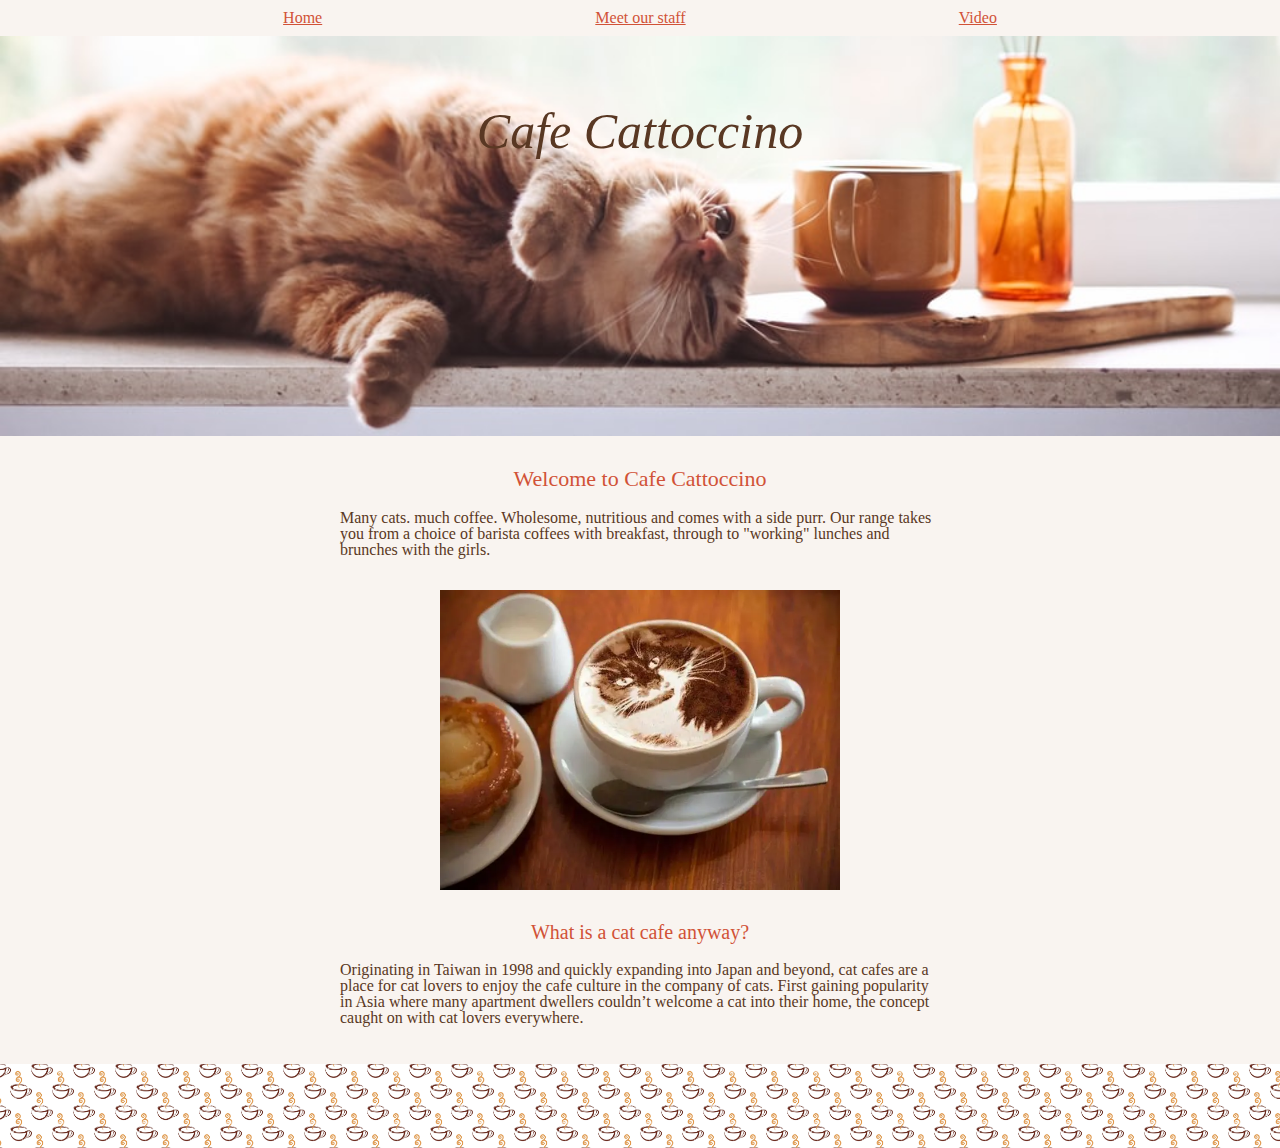
<file: index.html>
<!DOCTYPE html>
<html>

<head>
    <link rel="stylesheet" href="./resources/css/reset.css">
    <link rel="stylesheet" href="/resources/css/main.css">
    <link rel="stylesheet" href="./index.css">
</head>

<body>
    <header class="navbar">
        <nav>
            <div class="navlink">
                <a href="./index.html">
                    Home
                </a>
            </div>
            <div class="navlink">
                <a href="./meet-our-staff">
                    Meet our staff
                </a>
            </div>
            <div class="navlink">
                <a href="./video">
                    Video
                </a>
            </div>
        </nav>
    </header>
    <div class="banner">
        <h1>Cafe Cattoccino</h1>
    </div>
    <!-- hello there general kenobi-->
    <!-- <img src="./cat_images/cat_lying_down_background.jfif" width="900" height="400" /> -->
    <main>
        <div class="welcome">
            <h2>Welcome to Cafe Cattoccino</h2>
            <p class="paragraph">
                Many cats. much coffee.
                Wholesome, nutritious and comes with a side purr. Our range takes you from a choice of barista coffees
                with breakfast, through to "working" lunches and brunches with the girls.
            </p>
        </div>
        <img class="cat-art" src="./resources/images/cat-coffee-art.jpeg" width="400" />
        <div class="what-is-it">
            <h3>What is a cat cafe anyway?</h3>
            <p class="paragraph">
                Originating in Taiwan in 1998 and quickly expanding into Japan and beyond, cat cafes are a place for cat
                lovers to enjoy the cafe culture in the company of cats. First gaining popularity in Asia where many
                apartment dwellers couldn’t welcome a cat into their home, the concept caught on with cat lovers
                everywhere.
            </p>
        </div>
    </main>
    <footer>
    </footer>
</body>

</html>
</file>
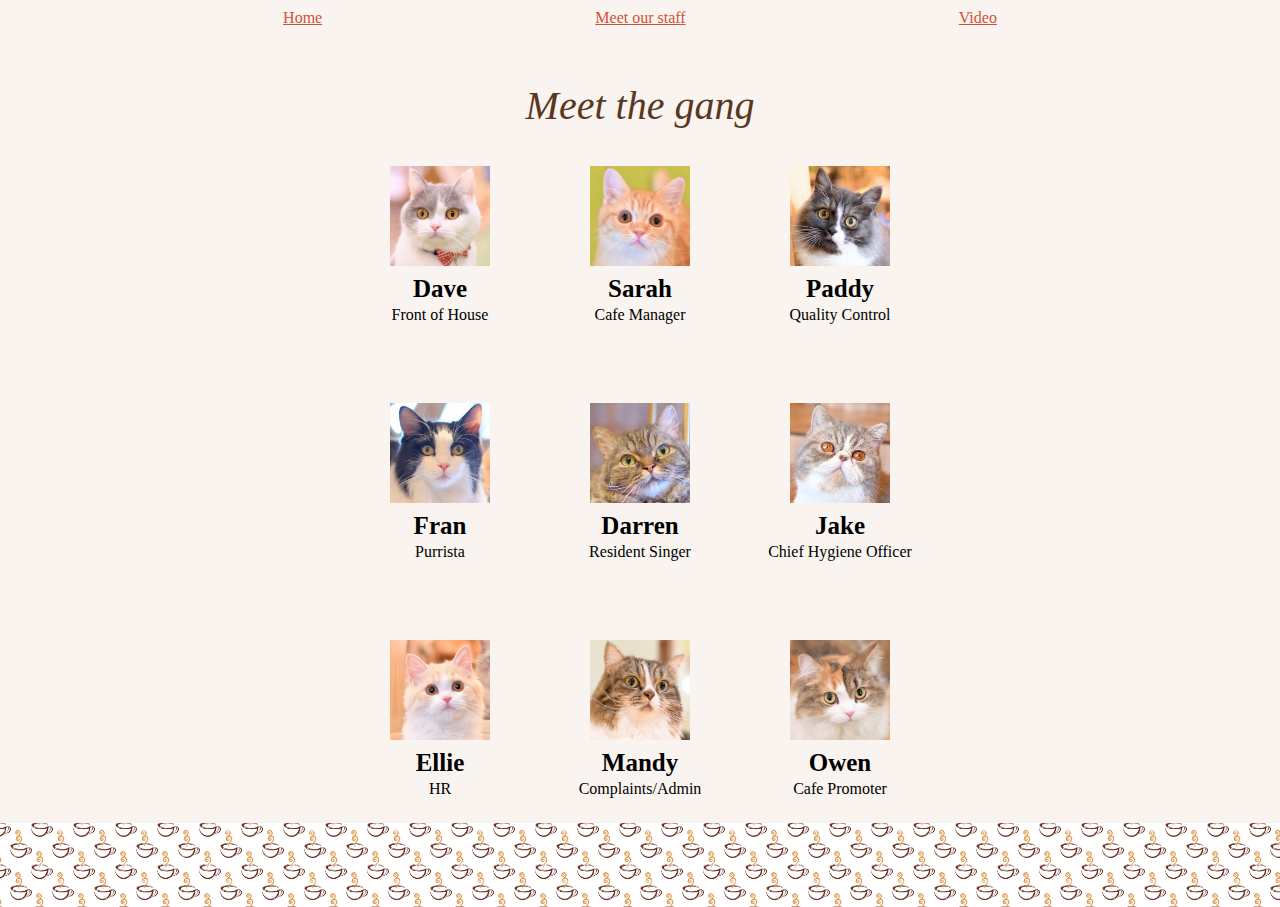
<file: meet-our-staff/index.html>
<!DOCTYPE html>
<html>

<head>
    <link rel="stylesheet" href="/resources/css/reset.css">
    <link rel="stylesheet" href="/resources/css/main.css">
    <link rel="stylesheet" href="/meet-our-staff/index.css">
</head>

<body>
    <header class="navbar">
        <nav>
            <div class="navlink">
                <a href="/">
                    Home
                </a>
            </div>
            <div class="navlink">
                <a href="/meet-our-staff">
                    Meet our staff
                </a>
            </div>
            <div class="navlink">
                <a href="/video">
                    Video
                </a>
            </div>
        </nav>
    </header>
    <main>
        <h1 class="gang">Meet the gang</h1>
        <div class="cats">
            <div>
                <img src="/resources/images/cat_1.jpg"/>
                <h2>Dave</h2>
                <p>Front of House</p>
            </div>
            <div>
                <img src="/resources/images/cat_6.jpg"/>
                <h2>Sarah</h2>
                <p>Cafe Manager</p>
            </div>
            <div>
                <img src="/resources/images/cat_8.jpg"/>
                <h2>Paddy</h2>
                <p>Quality Control</p>
            </div>
            <div>
                <img src="/resources/images/cat_2.jpg"/>
                <h2>Fran</h2>
                <p>Purrista</p>
            </div>
            <div>
                <img src="/resources/images/cat_3.jpg"/>
                <h2>Darren</h2>
                <p>Resident Singer</p>
            </div>
            <div>
                <img src="/resources/images/cat_10.jpg"/>
                <h2>Jake</h2>
                <p>Chief Hygiene Officer</p>
            </div>  
            <div>
                <img src="/resources/images/cat_5.jpg"/>
                <h2>Ellie</h2>
                <p>HR</p>
            </div>
            <div>
                <img src="/resources/images/cat_12.jpg"/>
                <h2>Mandy</h2>
                <p>Complaints/Admin</p>
            </div>
            <div>
                <img src="/resources/images/cat_11.jpg"/>
                <h2>Owen</h2>
                <p>Cafe Promoter</p>
            </div>     
        </div>

    </main>
    <footer>
    </footer>
</body>

</html>
</file>
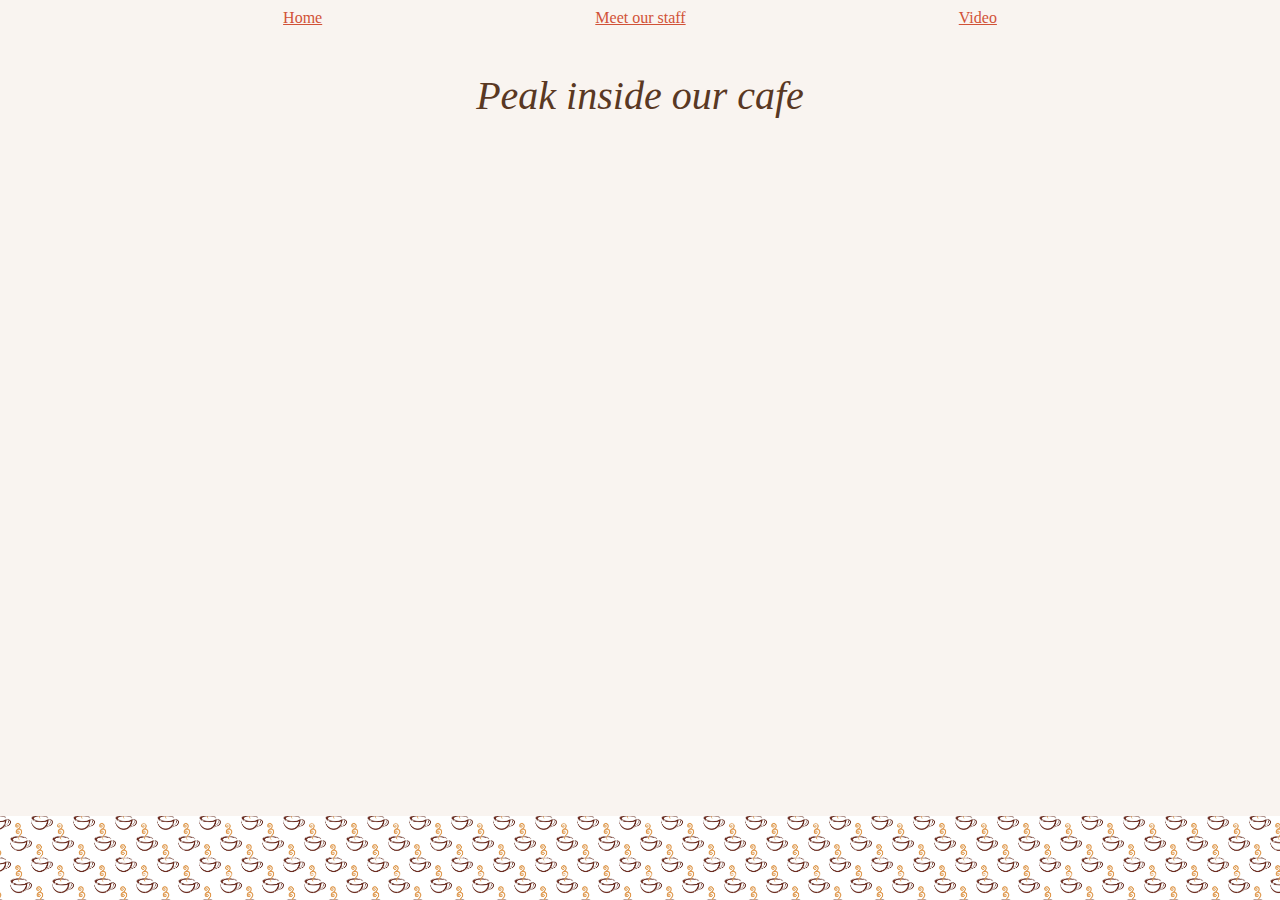
<file: video/index.html>
<!DOCTYPE html>
<html>

<head>
    <link rel="stylesheet" href="/resources/css/reset.css">
    <link rel="stylesheet" href="/resources/css/main.css">
    <link rel="stylesheet" href="/video/index.css">
</head>

<body>
    <header class="navbar">
        <nav>
            <div class="navlink">
                <a href="/">
                    Home
                </a>
            </div>
            <div class="navlink">
                <a href="/meet-our-staff">
                    Meet our staff
                </a>
            </div>
            <div class="navlink">
                <a href="/video">
                    Video
                </a>
            </div>
        </nav>
    </header>
    <main>
        <h1>Peak inside our cafe</h1>
        <iframe width="560" height="315" src="https://www.youtube.com/embed/B3bEAckpLjc" title="YouTube video player"
            frameborder="0"
            allow="accelerometer; autoplay; clipboard-write; encrypted-media; gyroscope; picture-in-picture"
            allowfullscreen></iframe>
    </main>
    <footer>
    </footer>
</body>

</html>
</file>
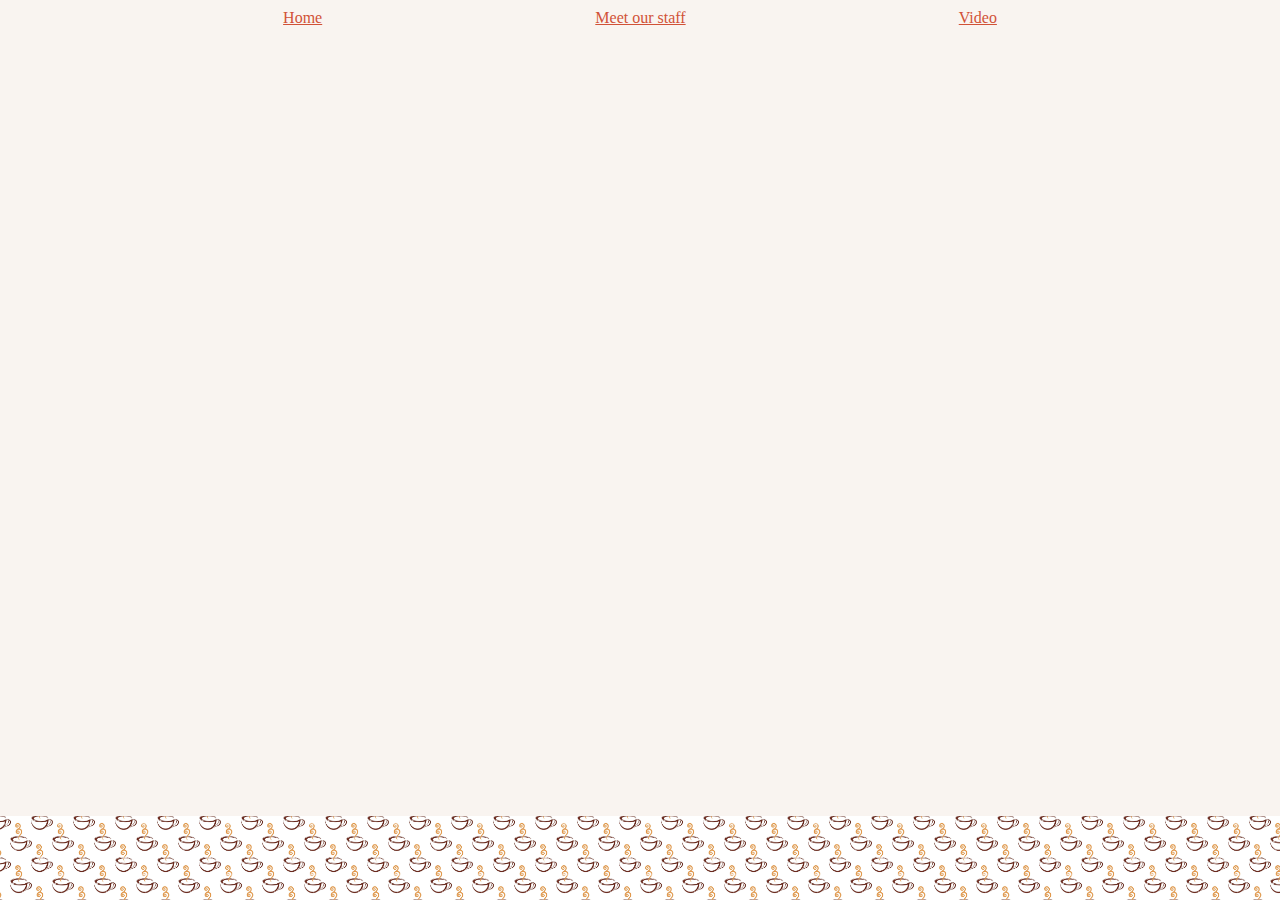
<file: resources/templates/index.html>
<!DOCTYPE html>
<html>

<head>
    <link rel="stylesheet" href="/resources/css/reset.css">
    <link rel="stylesheet" href="/resources/css/main.css">
</head>

<body>
    <header class="navbar">
        <nav>
            <div class="navlink">
                <a href="/">
                    Home
                </a>
            </div>
            <div class="navlink">
                <a href="/meet-our-staff">
                    Meet our staff
                </a>
            </div>
            <div class="navlink">
                <a href="/video">
                    Video
                </a>
            </div>
        </nav>
    </header>
    <main>
    </main>
    <footer>
    </footer>
</body>

</html>
</file>
<file: resources/css/main.css>
body {
    min-height: 100vh;
    display: flex;
    flex-direction: column;
    align-items: center;
    background-color: #f9f4f0;
}

footer {
    margin-top: auto;
    min-width: 100%;
    justify-self: flex-end;
    background-image: url("/resources/images/pattern-coffee-cup.jpg");
    height: 90px;
    background-size: contain;
    background-position-y: 6px;
    background-repeat: repeat-x;
}

.navbar {
    min-width: 100%
}

nav {
    display: flex;
    flex-direction: row;
    justify-content: space-evenly;
    min-width: 100%;
    padding: 10px;
}

.navlink a {
    color: #D15237;
}

main {
    display: flex;
    flex-direction: column;
    align-items: center;
    padding: 20px 0px;
    width: 600px;
}
</file>
<file: index.css>
.banner {
    height: 400px;
    width: 100%;
    display: flex;
    /* align-items: center; */
    justify-content: center;
    background-image: url("./resources/images/cat_lying_down_background.jfif");
    background-position: bottom;
    background-size: cover;
}

.banner h1 {
    font-size: 50px;
    margin-top: 70px;
    color: #593823;
    font-style: italic;
}

.welcome h2 {
    font-size: 22px;
    color: #D15237;
    align-self: center;
    margin-top: 12px;
    margin-bottom: 20px;
}

.welcome {
    display: flex;
    align-items: center;
    flex-direction: column;
}

.what-is-it {
    display: flex;
    flex-direction: column;
}

.what-is-it h3 {
    font-size: 20px;
    color: #D15237;
    align-self: center;
    margin-top: 12px;
    margin-bottom: 20px;
}

.paragraph {
    color: #593823;
    /* width: 600px;  */
    margin-bottom: 12px;
}

.cat-art {
    margin: 20px 0;
}
</file>
<file: meet-our-staff/index.css>
.gang{
    color: #593823;
    font-size: 40px;
    font-style: italic;
    margin-top: 30px;
}
.cats{
    margin-top: 40px;
    display: flex;
    flex-wrap: wrap;
    justify-content: space-around;
    width: 100%;
    row-gap: 80px
}
.cats > div {
width: 33.333333333%;
min-width: 33.33333333%;
display: flex;
flex-direction: column;
align-items: center;

}
.cats img {
    width: 100px;
    height: 100px
}
.cats h2 {
    font-size: 25px;
    font-weight: bold;
    margin-top: 10px;
    margin-bottom: 6px;
}
</file>
<file: video/index.css>
h1{
    color: #593823;
    font-size: 40px;
    font-style: italic;
    margin-top: 20px;
    margin-bottom: 30px;
}
</file>
